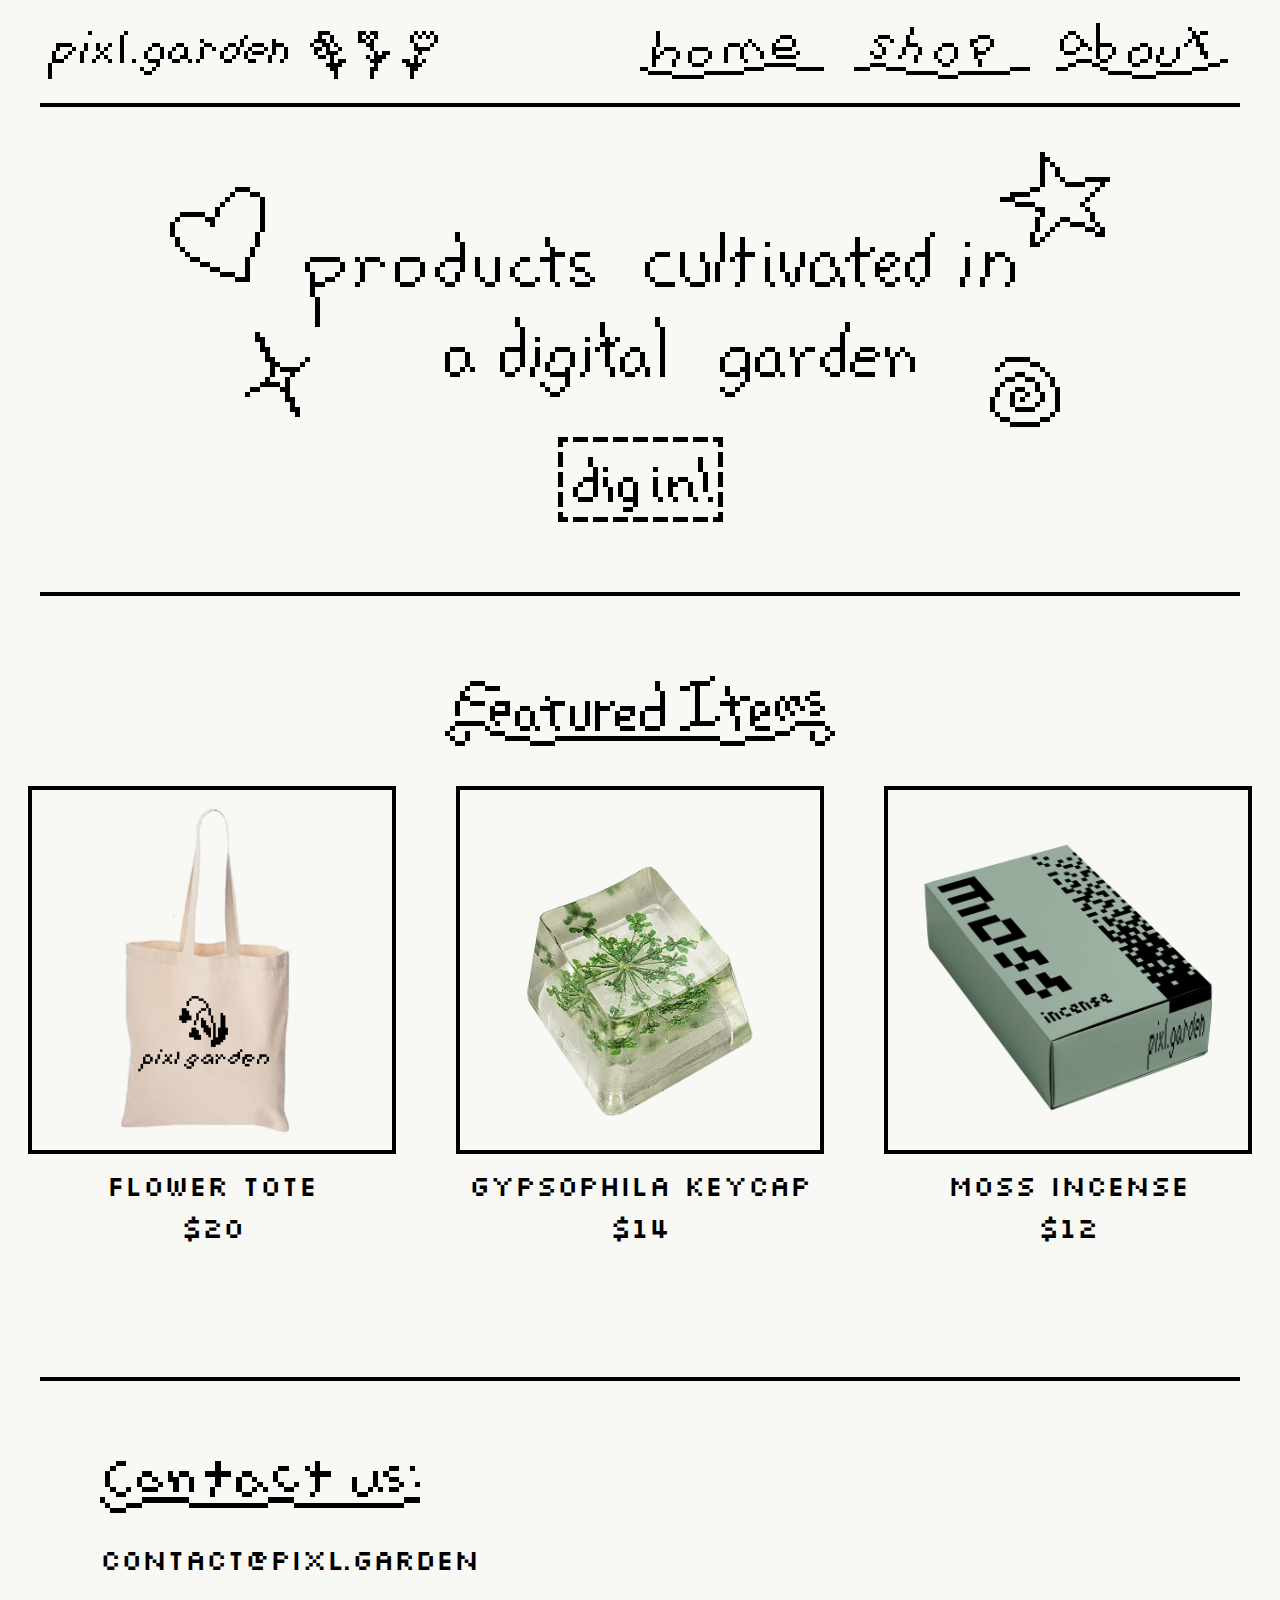
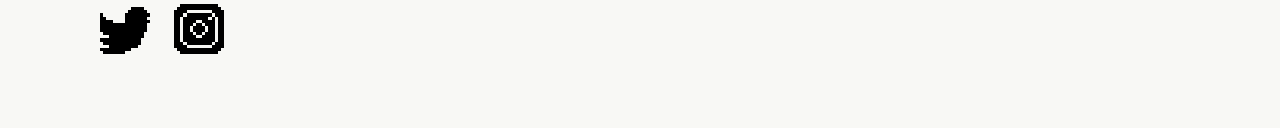
<file: index.html>
<!DOCTYPE html>
<html>
    <head>
        <meta charset="utf-8">
        <meta http-equiv="X-UA-Compatible" content="IE=edge">
        <title></title>
        <meta name="description" content="">
        <meta name="viewport" content="width=device-width, initial-scale=1">
        <link rel="stylesheet" href="style.css">
    </head>
    <header>
        <div>
            <img class="logo" src="assets/pixlgardenlogo.svg">
            <img class="flowers" src="assets/flowers.svg">
        </div>
        <div></div>
        <nav class="nav-menu">
            <a href="https://www.bengri.xyz/" class ="nav-button">
            <img class="nav-image" src="assets/home.svg"></a>
            <a href="https://www.bengri.xyz/" class ="nav-button">
            <img class="nav-image" src="assets/shop.svg"></a>
            <a href="https://www.bengri.xyz/" class ="nav-button">
            <img class="nav-image" src="assets/about.svg"></a>
        </nav>
    </header>
    <section class="container">
        <div class="hero"></div>
        <a href="https://www.bengri.xyz/" class ="hero-button">
            <img class="hero-button-image" src="assets/herobutton.svg">
        </a>
    </section>
    <section class="container">
        <img src="assets/featureditems.svg" class="featured-items">
        <div class = "grid">
            <a href="https://www.bengri.xyz/" class="grid-container">
                <img src="assets/tote.png" class="grid-image">
                <p class = "grid-text">Flower Tote</p>
                <p class = "grid-text">$20</p>
            </a>
            <a href="https://www.bengri.xyz/" class="grid-container">
                <img src="assets/keycap.png" class="grid-image">
                <p class = "grid-text">Gypsophila Keycap</p>
                <p class = "grid-text">$14</p>
            </a>
            <a href="https://www.bengri.xyz/" class="grid-container">
                <img src="assets/moss-incense.png" class="grid-image">
                <p class = "grid-text">Moss Incense</p>
                <p class = "grid-text">$12</p>
            </a>
        </div>
    </section>
    <!-- CONTACT -->
    <section class ="contact-container">
        <img src="assets/contact.svg" class="contact-header">
        <a href="mailto: contact@pixl.garden" class="contact-link">contact@pixl.garden</a>
        <div>
            <a href="https://www.twitter.com/" class="link">
                <image src="assets/twitter.svg" class="logo-link"></image>
            </a>
            <a href="https://www.instagram.com/" class="link">
                <image src="assets/instagram.svg" class="logo-link"></image>
            </a>
        </div>
    </section>
</html>
</file>
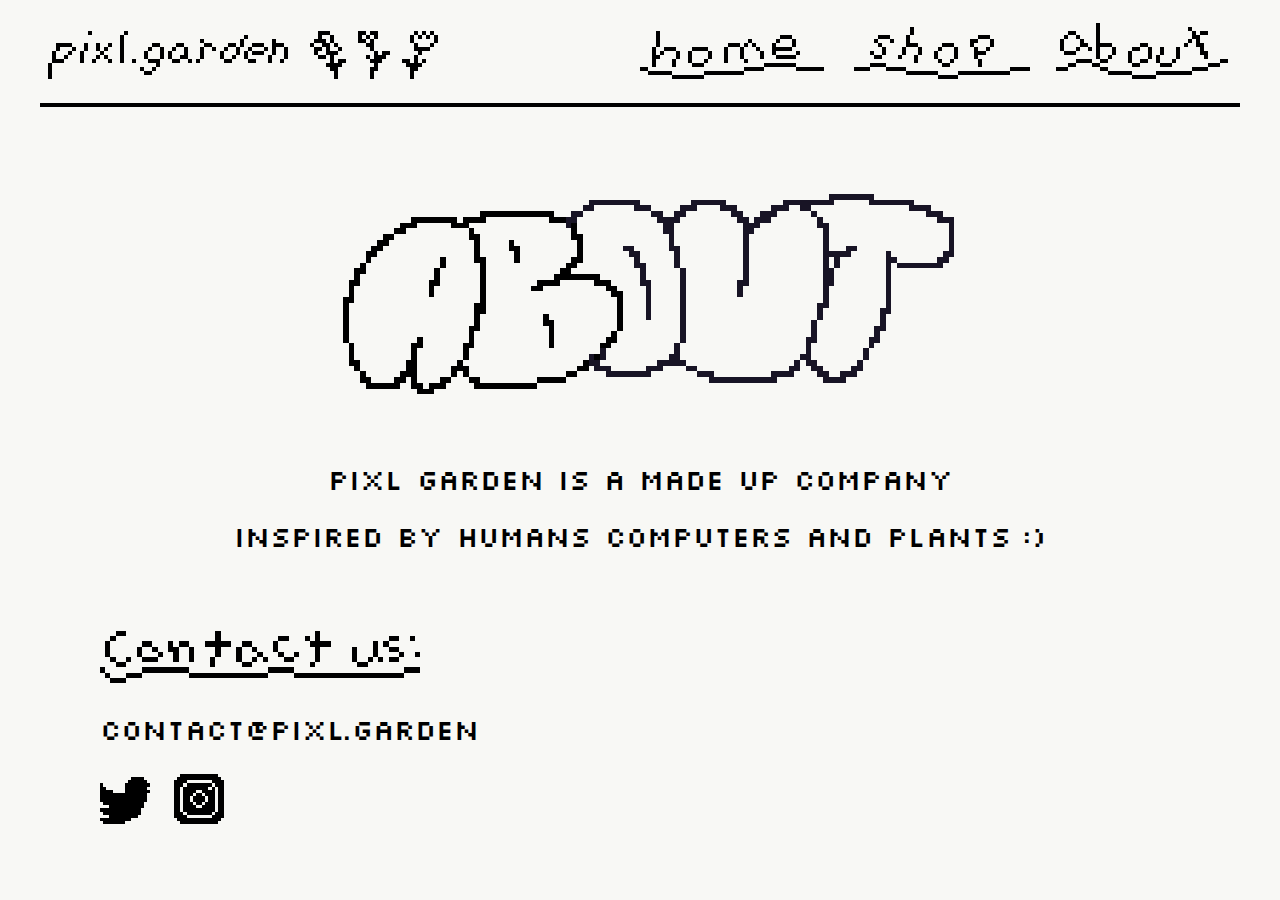
<file: about.html>
<!DOCTYPE html>
<html>
    <head>
        <meta charset="utf-8">
        <meta http-equiv="X-UA-Compatible" content="IE=edge">
        <title></title>
        <meta name="description" content="">
        <meta name="viewport" content="width=device-width, initial-scale=1">
        <link rel="stylesheet" href="style.css">
    </head>
    <header>
        <div>
            <img class="logo" src="assets/pixlgardenlogo.svg">
            <img class="flowers" src="assets/flowers.svg">
        </div>
        <div></div>
        <nav class="nav-menu">
            <a href="index.html" class ="nav-button">
            <img class="nav-image" src="assets/home.svg"></a>
            <a href="shop.html" class ="nav-button">
            <img class="nav-image" src="assets/shop.svg"></a>
            <a href="about.html" class ="nav-button">
            <img class="nav-image" src="assets/about.svg"></a>
        </nav>
    </header>
    <div class="about-hero"></div>
    <p style="text-align: center;">pixl garden is a made up company</p>
    <p style="text-align: center;">inspired by humans computers and plants :)</p>
    


    <!-- CONTACT -->
    <section class ="contact-container">
        <img src="assets/contact.svg" class="contact-header">
        <a href="mailto: contact@pixl.garden" class="contact-link">contact@pixl.garden</a>
        <div>
            <a href="https://www.twitter.com/" class="link">
                <image src="assets/twitter.svg" class="logo-link"></image>
            </a>
            <a href="https://www.instagram.com/" class="link">
                <image src="assets/instagram.svg" class="logo-link"></image>
            </a>
        </div>
    </section>
</html>
</file>
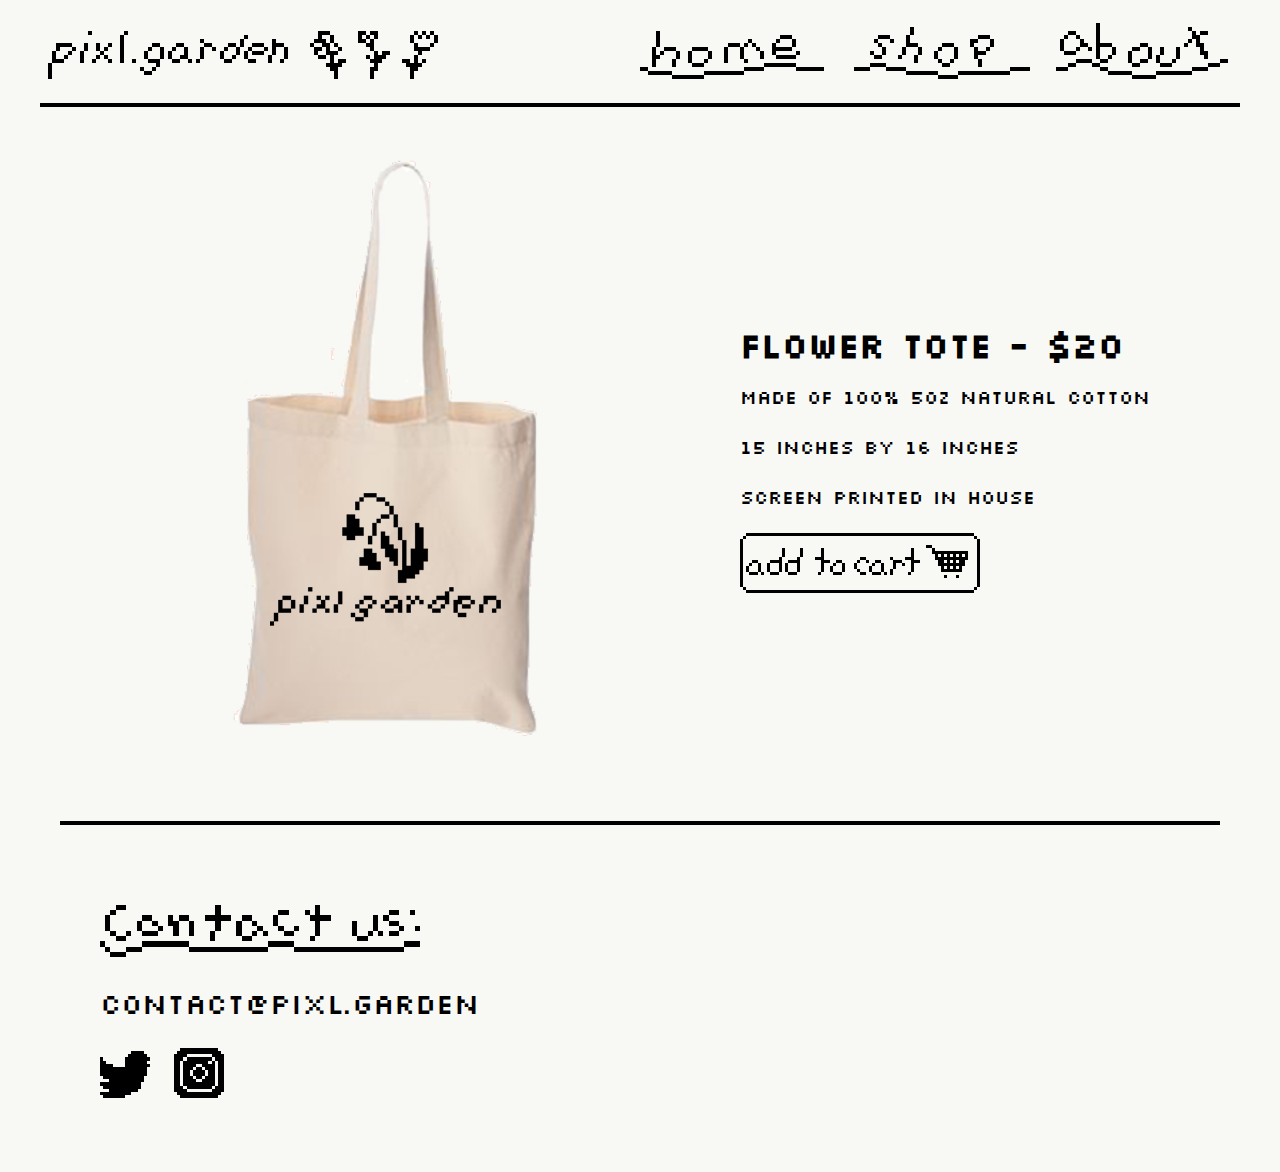
<file: productPage.html>
<!DOCTYPE html>
<html>
    <head>
        <meta charset="utf-8">
        <meta http-equiv="X-UA-Compatible" content="IE=edge">
        <title></title>
        <meta name="description" content="">
        <meta name="viewport" content="width=device-width, initial-scale=1">
        <link rel="stylesheet" href="style.css">
    </head>
    <header>
        <div>
            <img class="logo" src="assets/pixlgardenlogo.svg">
            <img class="flowers" src="assets/flowers.svg">
        </div>
        <div></div>
        <nav class="nav-menu">
            <a href="index.html" class ="nav-button">
            <img class="nav-image" src="assets/home.svg"></a>
            <a href="shop.html" class ="nav-button">
            <img class="nav-image" src="assets/shop.svg"></a>
            <a href="about.html" class ="nav-button">
            <img class="nav-image" src="assets/about.svg"></a>
        </nav>
    </header>
    <div class="product-container">
		<div class="product-image">
			<img src="assets/tote.png" alt="Product Image">
		</div>
		<div class="product-info">
			<h2>Flower Tote - $20</h2>
            <p>made of 100% 5oz natural cotton</p>
            <p>15 inches by 16 inches</p>
            <p>screen printed in house</p>
            <a href="#" class ="cart-button">
                <img class="cart-image" src="assets/addCart.svg"></a>
		</div>
	</div>
    <!-- <div class="grid">
        <a href="https://www.bengri.xyz/" class="grid-container">
            <img src="assets/tote.png" class="grid-image">
            <p class = "grid-text">Flower Tote</p>
            <p class = "grid-text">$20</p>
        </a>
    </div> -->
    <!-- <section class="container">
        <div class="hero"></div>
        <a href="https://www.bengri.xyz/" class ="hero-button">
            <img class="hero-button-image" src="assets/herobutton.svg">
        </a>
    </section>
    <section class="container">
        <img src="assets/featureditems.svg" class="featured-items">
        <div class = "grid">
            <a href="https://www.bengri.xyz/" class="grid-container">
                <img src="assets/tote.png" class="grid-image">
                <p class = "grid-text">Flower Tote</p>
                <p class = "grid-text">$20</p>
            </a>
            <a href="https://www.bengri.xyz/" class="grid-container">
                <img src="assets/keycap.png" class="grid-image">
                <p class = "grid-text">Gypsophila Keycap</p>
                <p class = "grid-text">$14</p>
            </a>
            <a href="https://www.bengri.xyz/" class="grid-container">
                <img src="assets/moss-incense.png" class="grid-image">
                <p class = "grid-text">Moss Incense</p>
                <p class = "grid-text">$12</p>
            </a>
        </div>
    </section> -->
    <!-- CONTACT -->
    <section class ="contact-container">
        <img src="assets/contact.svg" class="contact-header">
        <a href="mailto: contact@pixl.garden" class="contact-link">contact@pixl.garden</a>
        <div>
            <a href="https://www.twitter.com/" class="link">
                <image src="assets/twitter.svg" class="logo-link"></image>
            </a>
            <a href="https://www.instagram.com/" class="link">
                <image src="assets/instagram.svg" class="logo-link"></image>
            </a>
        </div>
    </section>
</html>
</file>
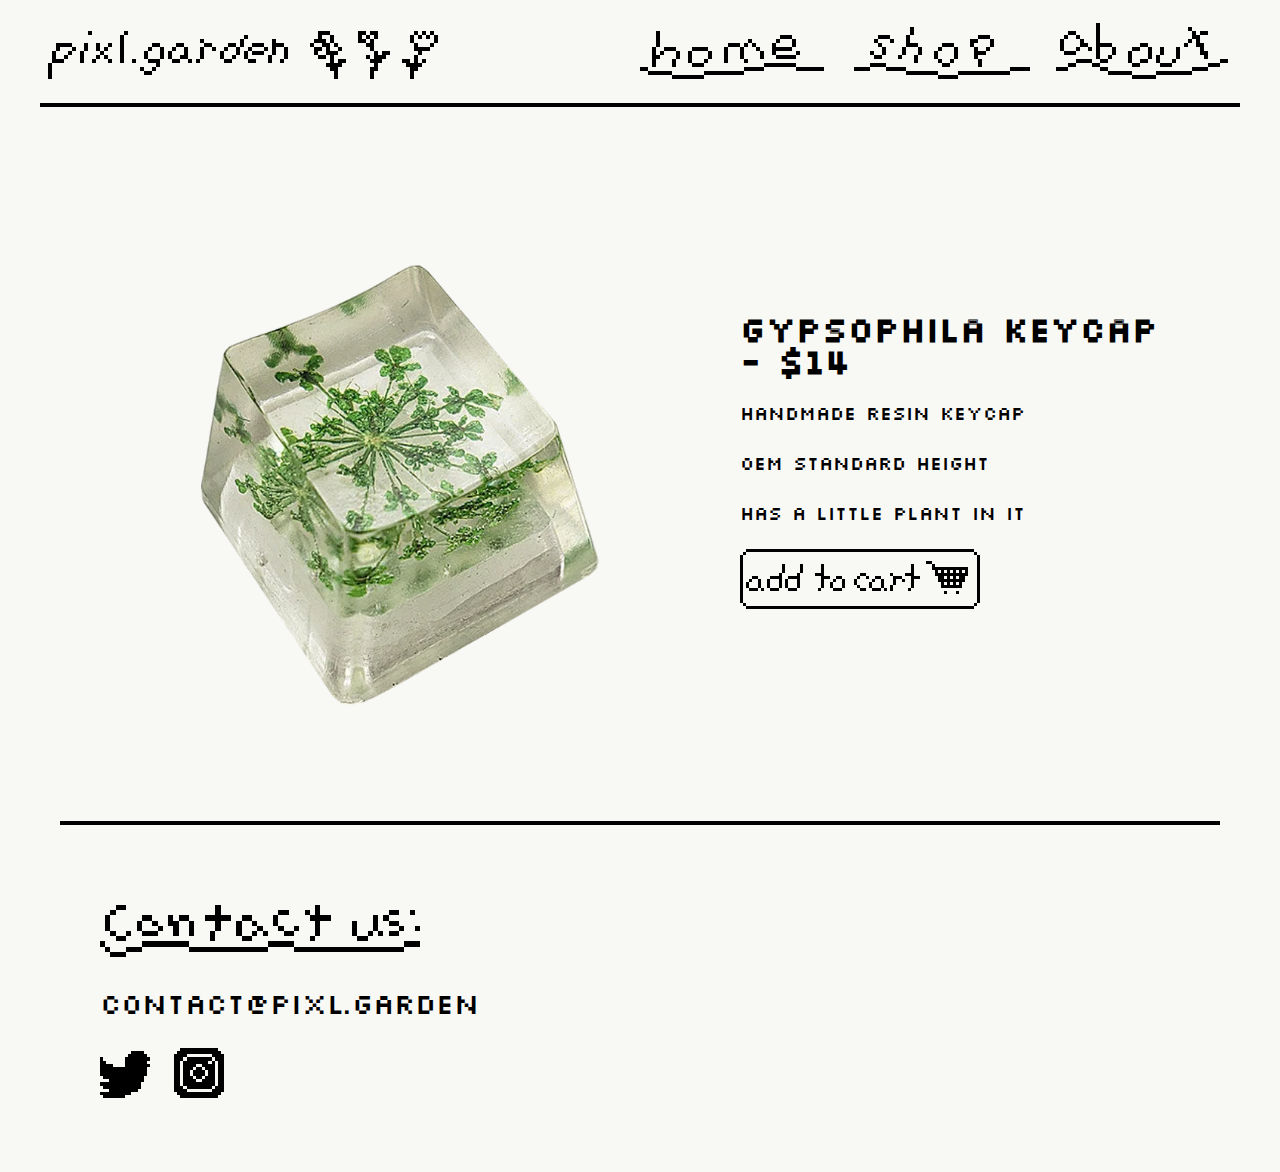
<file: productPage1.html>
<!DOCTYPE html>
<html>
    <head>
        <meta charset="utf-8">
        <meta http-equiv="X-UA-Compatible" content="IE=edge">
        <title></title>
        <meta name="description" content="">
        <meta name="viewport" content="width=device-width, initial-scale=1">
        <link rel="stylesheet" href="style.css">
    </head>
    <header>
        <div>
            <img class="logo" src="assets/pixlgardenlogo.svg">
            <img class="flowers" src="assets/flowers.svg">
        </div>
        <div></div>
        <nav class="nav-menu">
            <a href="index.html" class ="nav-button">
            <img class="nav-image" src="assets/home.svg"></a>
            <a href="shop.html" class ="nav-button">
            <img class="nav-image" src="assets/shop.svg"></a>
            <a href="about.html" class ="nav-button">
            <img class="nav-image" src="assets/about.svg"></a>
        </nav>
    </header>
    <div class="product-container">
		<div class="product-image">
			<img src="assets/keycap.png" alt="Product Image">
		</div>
		<div class="product-info">
			<h2>Gypsophila Keycap - $14</h2>
            <p>handmade resin keycap</p>
            <p>OEM standard height</p>
            <p>has a little plant in it</p>
            <a href="#" class ="cart-button">
                <img class="cart-image" src="assets/addCart.svg"></a>
		</div>
	</div>
    <!-- <div class="grid">
        <a href="https://www.bengri.xyz/" class="grid-container">
            <img src="assets/tote.png" class="grid-image">
            <p class = "grid-text">Flower Tote</p>
            <p class = "grid-text">$20</p>
        </a>
    </div> -->
    <!-- <section class="container">
        <div class="hero"></div>
        <a href="https://www.bengri.xyz/" class ="hero-button">
            <img class="hero-button-image" src="assets/herobutton.svg">
        </a>
    </section>
    <section class="container">
        <img src="assets/featureditems.svg" class="featured-items">
        <div class = "grid">
            <a href="https://www.bengri.xyz/" class="grid-container">
                <img src="assets/tote.png" class="grid-image">
                <p class = "grid-text">Flower Tote</p>
                <p class = "grid-text">$20</p>
            </a>
            <a href="https://www.bengri.xyz/" class="grid-container">
                <img src="assets/keycap.png" class="grid-image">
                <p class = "grid-text">Gypsophila Keycap</p>
                <p class = "grid-text">$14</p>
            </a>
            <a href="https://www.bengri.xyz/" class="grid-container">
                <img src="assets/moss-incense.png" class="grid-image">
                <p class = "grid-text">Moss Incense</p>
                <p class = "grid-text">$12</p>
            </a>
        </div>
    </section> -->
    <!-- CONTACT -->
    <section class ="contact-container">
        <img src="assets/contact.svg" class="contact-header">
        <a href="mailto: contact@pixl.garden" class="contact-link">contact@pixl.garden</a>
        <div>
            <a href="https://www.twitter.com/" class="link">
                <image src="assets/twitter.svg" class="logo-link"></image>
            </a>
            <a href="https://www.instagram.com/" class="link">
                <image src="assets/instagram.svg" class="logo-link"></image>
            </a>
        </div>
    </section>
</html>
</file>
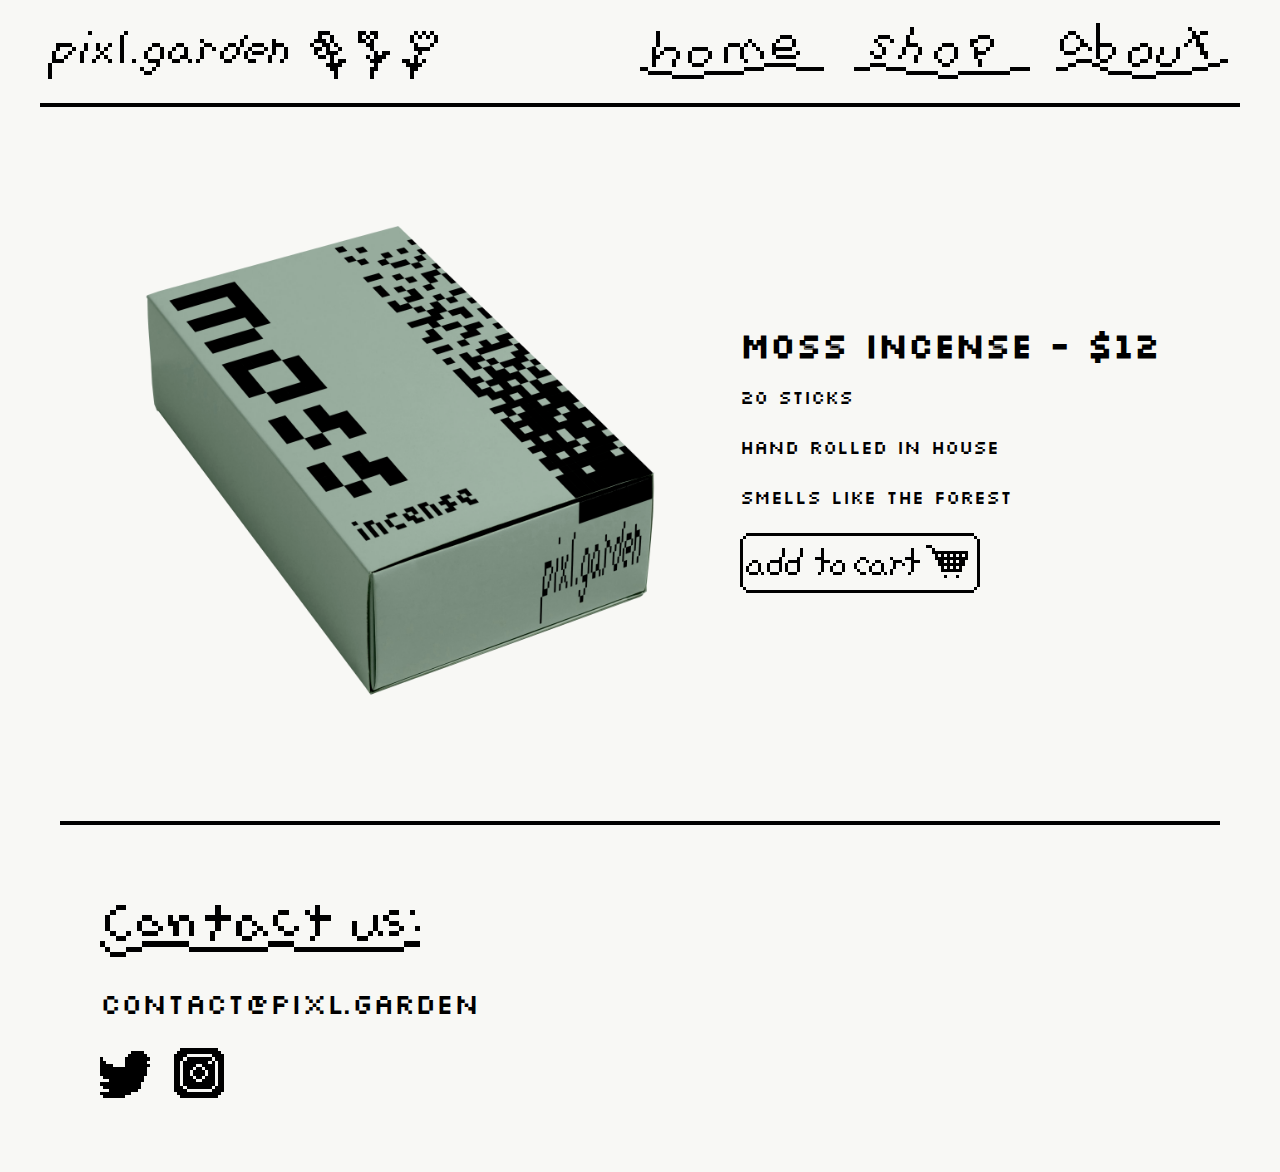
<file: productPage2.html>
<!DOCTYPE html>
<html>
    <head>
        <meta charset="utf-8">
        <meta http-equiv="X-UA-Compatible" content="IE=edge">
        <title></title>
        <meta name="description" content="">
        <meta name="viewport" content="width=device-width, initial-scale=1">
        <link rel="stylesheet" href="style.css">
    </head>
    <header>
        <div>
            <img class="logo" src="assets/pixlgardenlogo.svg">
            <img class="flowers" src="assets/flowers.svg">
        </div>
        <div></div>
        <nav class="nav-menu">
            <a href="index.html" class ="nav-button">
            <img class="nav-image" src="assets/home.svg"></a>
            <a href="shop.html" class ="nav-button">
            <img class="nav-image" src="assets/shop.svg"></a>
            <a href="about.html" class ="nav-button">
            <img class="nav-image" src="assets/about.svg"></a>
        </nav>
    </header>
    <div class="product-container">
		<div class="product-image">
			<img src="assets/moss-incense.png" alt="Product Image">
		</div>
		<div class="product-info">
			<h2>Moss Incense - $12</h2>
            <p>20 sticks</p>
            <p>hand rolled in house</p>
            <p>smells like the forest</p>
            <a href="#" class ="cart-button">
                <img class="cart-image" src="assets/addCart.svg"></a>
		</div>
	</div>
    <!-- <div class="grid">
        <a href="https://www.bengri.xyz/" class="grid-container">
            <img src="assets/tote.png" class="grid-image">
            <p class = "grid-text">Flower Tote</p>
            <p class = "grid-text">$20</p>
        </a>
    </div> -->
    <!-- <section class="container">
        <div class="hero"></div>
        <a href="https://www.bengri.xyz/" class ="hero-button">
            <img class="hero-button-image" src="assets/herobutton.svg">
        </a>
    </section>
    <section class="container">
        <img src="assets/featureditems.svg" class="featured-items">
        <div class = "grid">
            <a href="https://www.bengri.xyz/" class="grid-container">
                <img src="assets/tote.png" class="grid-image">
                <p class = "grid-text">Flower Tote</p>
                <p class = "grid-text">$20</p>
            </a>
            <a href="https://www.bengri.xyz/" class="grid-container">
                <img src="assets/keycap.png" class="grid-image">
                <p class = "grid-text">Gypsophila Keycap</p>
                <p class = "grid-text">$14</p>
            </a>
            <a href="https://www.bengri.xyz/" class="grid-container">
                <img src="assets/moss-incense.png" class="grid-image">
                <p class = "grid-text">Moss Incense</p>
                <p class = "grid-text">$12</p>
            </a>
        </div>
    </section> -->
    <!-- CONTACT -->
    <section class ="contact-container">
        <img src="assets/contact.svg" class="contact-header">
        <a href="mailto: contact@pixl.garden" class="contact-link">contact@pixl.garden</a>
        <div>
            <a href="https://www.twitter.com/" class="link">
                <image src="assets/twitter.svg" class="logo-link"></image>
            </a>
            <a href="https://www.instagram.com/" class="link">
                <image src="assets/instagram.svg" class="logo-link"></image>
            </a>
        </div>
    </section>
</html>
</file>
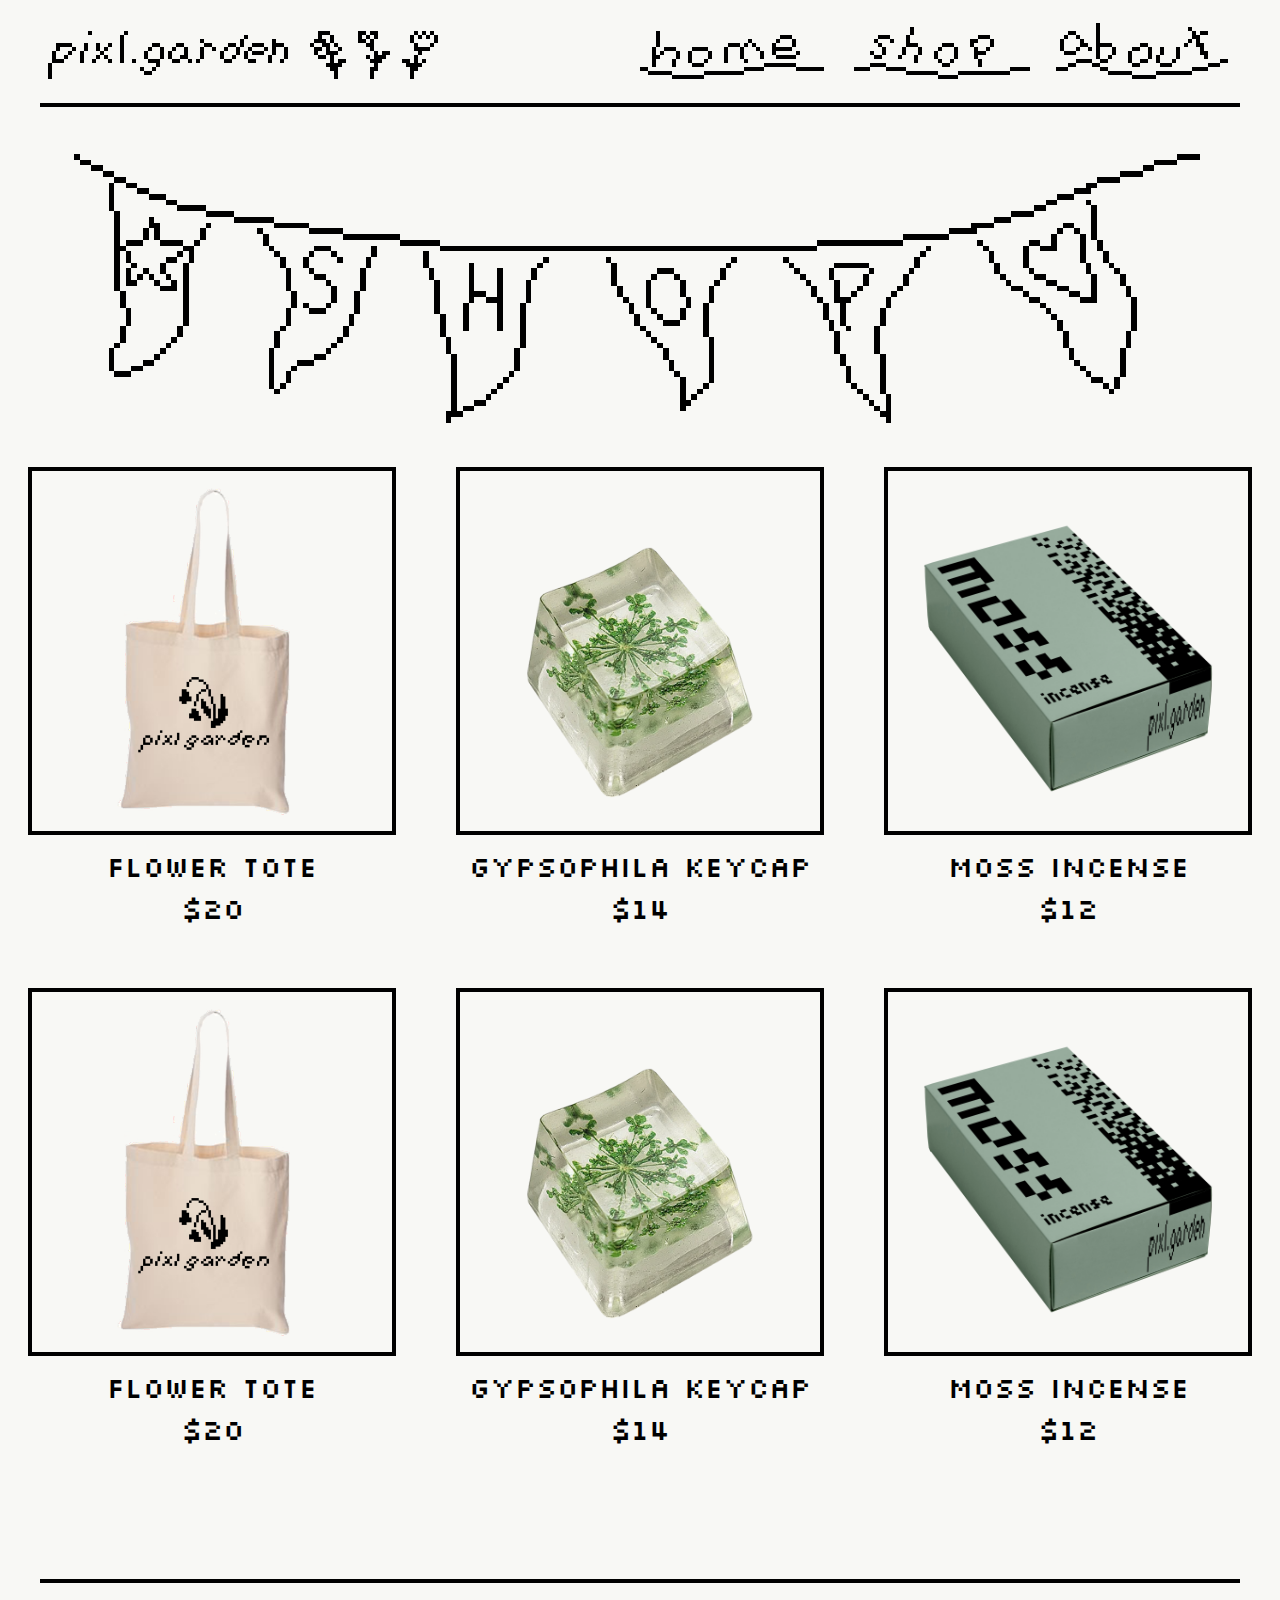
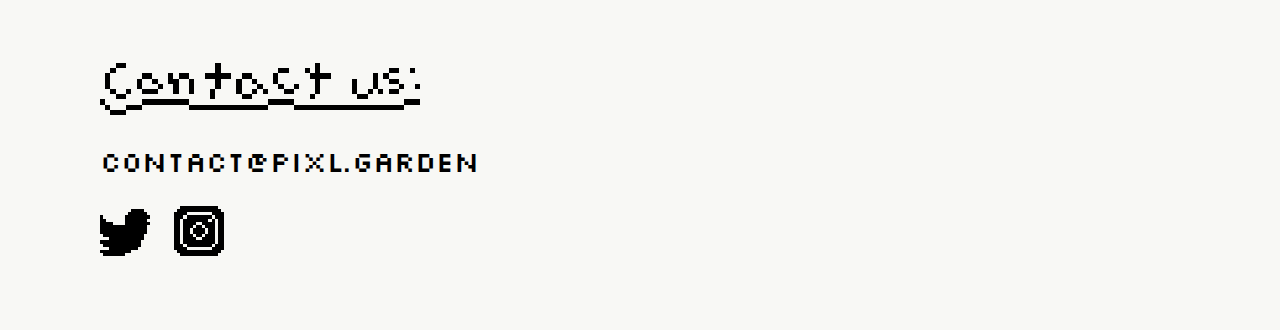
<file: shop.html>
<!DOCTYPE html>
<html>
    <head>
        <meta charset="utf-8">
        <meta http-equiv="X-UA-Compatible" content="IE=edge">
        <title></title>
        <meta name="description" content="">
        <meta name="viewport" content="width=device-width, initial-scale=1">
        <link rel="stylesheet" href="style.css">
    </head>
    <header>
        <div>
            <img class="logo" src="assets/pixlgardenlogo.svg">
            <img class="flowers" src="assets/flowers.svg">
        </div>
        <div></div>
        <nav class="nav-menu">
            <a href="index.html" class ="nav-button">
            <img class="nav-image" src="assets/home.svg"></a>
            <a href="shop.html" class ="nav-button">
            <img class="nav-image" src="assets/shop.svg"></a>
            <a href="about.html" class ="nav-button">
            <img class="nav-image" src="assets/about.svg"></a>
        </nav>
    </header>
    <div class="shop-hero"></div>
    <section class="container">
        <div class = "grid">
            <a href="productPage.html" class="grid-container">
                <img src="assets/tote.png" class="grid-image">
                <p class = "grid-text">Flower Tote</p>
                <p class = "grid-text">$20</p>
            </a>
            <a href="productPage1.html" class="grid-container">
                <img src="assets/keycap.png" class="grid-image">
                <p class = "grid-text">Gypsophila Keycap</p>
                <p class = "grid-text">$14</p>
            </a>
            <a href="productPage2.html" class="grid-container">
                <img src="assets/moss-incense.png" class="grid-image">
                <p class = "grid-text">Moss Incense</p>
                <p class = "grid-text">$12</p>
            </a>
            <a href="productPage.html" class="grid-container">
                <img src="assets/tote.png" class="grid-image">
                <p class = "grid-text">Flower Tote</p>
                <p class = "grid-text">$20</p>
            </a>
            <a href="productPage1.html" class="grid-container">
                <img src="assets/keycap.png" class="grid-image">
                <p class = "grid-text">Gypsophila Keycap</p>
                <p class = "grid-text">$14</p>
            </a>
            <a href="productPage2.html" class="grid-container">
                <img src="assets/moss-incense.png" class="grid-image">
                <p class = "grid-text">Moss Incense</p>
                <p class = "grid-text">$12</p>
            </a>
        </div>
    </section>
    <!-- CONTACT -->
    <section class ="contact-container">
        <img src="assets/contact.svg" class="contact-header">
        <a href="mailto: contact@pixl.garden" class="contact-link">contact@pixl.garden</a>
        <div>
            <a href="https://www.twitter.com/" class="link">
                <image src="assets/twitter.svg" class="logo-link"></image>
            </a>
            <a href="https://www.instagram.com/" class="link">
                <image src="assets/instagram.svg" class="logo-link"></image>
            </a>
        </div>
    </section>
</html>
</file>
<file: style.css>
:root{
    --pixel-size: 4;
}

@font-face {
    font-family: 'silkscreennormal';
    src: url('fonts/slkscr-webfont.woff') format('woff');
    font-weight: normal;
    font-style: normal;
}


body{
    margin-left: 40px;
    margin-right: 40px;
    font-family: silkscreennormal;
    font-size: 30px;
    background-color: rgb(248, 248, 245);
}

header{
    margin: 15px 0 40px 0;
    padding-bottom: 20px;
    justify-content: space-between;
    display: flex;
    align-items: center;
    border-bottom: solid;
    border-width: 4px;
}

.logo{
    width: calc(64px * var(--pixel-size));
    height: calc(16px *  var(--pixel-size));
    position: relative;
    align-items: center;
    margin-right: auto;
}

.flowers{
    width: calc(32px * var(--pixel-size));
    height: calc(15px *  var(--pixel-size));
    margin-top: -4px;
}

.cart-button{
    display: inline-block;
    width: calc(60px * var(--pixel-size));
    height: calc(15px * var(--pixel-size));
    position: relative;
    overflow: hidden;
}
.cart-image{
    width: calc(120px * var(--pixel-size));
    position: absolute;
}

.nav-button{
    display: inline-block;
    /* background-color: red; */
    width: calc(48px * var(--pixel-size));
    height: calc(16px * var(--pixel-size));
    position: relative;
    overflow: hidden;
}

.nav-image{
    width: calc(192px * var(--pixel-size));
    position: absolute;
}

.cart-image:hover{
    transform: translateX(-50%);
    animation: none;
}

.nav-image:hover,
.hero-button-image:hover{
    animation: moveSpritesheet .4s steps(4) infinite;
}

@keyframes moveSpritesheet {
    from {
        transform: translate3d(0px,0,0)
    }
    to {
        transform: translate3d(-100%,0,0)
    }
}

 .container{
     max-width: 100%;
     /* max-width: calc(210px * var(--pixel-size)); */
     position: relative;
     margin: 30px auto 5px auto;
     display: flex;
     justify-content: center;
     flex-direction: column;
     align-items: center;
     border-bottom: solid;
     padding-bottom: 70px;
     border-width: 4px;
 }
 .hero{
     height: 300px;
     width: 100%;
     margin-bottom: -10px;
     background-image: url('assets/hero.svg');
     background-position: center;
     background-repeat: no-repeat;
     background-size: contain;
 }
 .shop-hero{
    height: 300px;
    width: 100%;
    margin-bottom: -10px;
    background-image: url('assets/shopbanner.svg');
    background-position: center;
    background-repeat: no-repeat;
    background-size: contain;
}
.about-hero{
    height: 300px;
    width: 100%;
    margin-bottom: -10px;
    background-image: url('assets/abouthero.svg');
    background-position: center;
    background-repeat: no-repeat;
    background-size: contain;
}
 .hero-button{
     display: inline-block;
     width: calc(33px * 5);
     height: calc(17px * 5);
     position: relative;
     overflow: hidden;
 }
 .hero-button-image{
    width: calc(132px * 5.0125);
    position: absolute;
}
.featured-items{
    margin: 40px 0;
    width: 400px;
}
.product-container {
	max-width: 90%;
	margin: 0 auto;
	font-family: silkscreennormal;
	font-size: 30px;
	background-color: rgb(248, 248, 245);
	padding: 0 40px;
	display: flex;
	flex-direction: row;
	align-items: center;
	justify-content: center;
    border-bottom: solid;
    padding-bottom: 70px;
    border-width: 4px;
}

.product-image img{
	width: 600px;
    height: 600px;
	margin-right: 40px;
}

.product-info {
	width: 60%;
}

.product-info h2 {
	font-size: 36px;
	margin-bottom: 10px;
}

.product-info p {
	font-size: 20px;
	line-height: 1.5;
	margin-bottom: 20px;
}
.grid{
    display: grid;
    grid-template-columns: 1fr 1fr 1fr;
}
.grid-container{
    margin: 0 30px 50px 30px;
    position: relative;
    text-decoration: none;
    color: black;
}
.grid-image{
    width: 340px;
    height: 340px;
    padding: 10px;
    border: solid;
    border-width: 4px;
}
.grid-text{
    margin: .5em 0;
    width: 100%;
    text-align: center;
}
.grid-container:hover,
.logo-link:hover{
    opacity: 0.4;
    transition: opacity 0.3s ease-in-out;
}
.contact-container{
    width: 400px;
    margin-top: 50px;
    margin-left: 5%;
    fill: none;
    border: none;
    margin-bottom: 70px;
}
.contact-header{
    width:320px;
    margin: 30px 0;
}
.contact-link{
    text-decoration: none;
    color: black;
    display:inline-block;
    margin-bottom: 30px;
}
.contact-link:hover{
    border-bottom: solid;
    border-width: 4px;
    margin-bottom: 26px;
}
.logo-link{
    width: 50px;
    height: 50px;
    margin-right: 10px;
    text-decoration: none;
}
.link{
    text-decoration: none;
}
@media(max-width:1200px){
    .hero-button{
        width: calc(33px * 4);
        height: calc(17px * 4);
     }
     .hero-button-image{
        width: calc(132px * 4);
     }
     .grid{
         grid-template-columns: 1fr;
     }
     .grid-image{
         width: 400px;
         height: 400px;
     }
}

 @media(max-width: 1000px){
     .hero{
         height: 250px; 
         width:100%;
     }
     .nav-button{
        width: calc(48px * 3);
        height: calc(16px * 3);
     }
     .nav-image{
        width: calc(192px * 3);
     }
     .logo{
        width: calc(64px * 3);
        height: calc(16px * 3);
     }
     .hero-button{
        width: calc(33px * 3);
        height: calc(17px * 3);
     }
     .hero-button-image{
        width: calc(132px * 3);
     }
     .featured-items{
         width: 360px;
     }
 }
 @media(max-width:750px){
     header{
        flex-wrap: wrap;
        flex-direction: column;
     }
    .nav-button{
        width: calc(48px * 3);
        height: calc(16px * 3);
        margin: 10px -5px;
     }
     .nav-image{
        width: calc(192px * 3);
     }
     .logo{
        width: calc(64px * 5);
        height: calc(16px * 5);
        display: block;
     }
     .hero{
         background-image: url("assets/hero-mobile.svg");
         height: 150px;
     }
     .container{
         padding-bottom: 50px;
     }
     .hero-button{
        margin-top: 20px;
        width: calc(33px * 3);
        height: calc(17px * 3);
     }
     .hero-button-image{
        width: calc(132px * 3);
     }
     .contact-container{
         margin-top: 30px;
         width: 270px;
     }
     .logo-link{
         width: 40px;
         height: 40px;
     }
     body{
        margin-left: 20px;
        margin-right: 20px;
        font-size: 26px;
    }
}
@media(max-width:550px){
    .hero-button{
        margin-top: 20px;
        width: calc(33px * 2.47);
        height: calc(17px * 2.47);
     }
     .hero-button-image{
        width: calc(132px * 2.47);
     }
}
</file>
